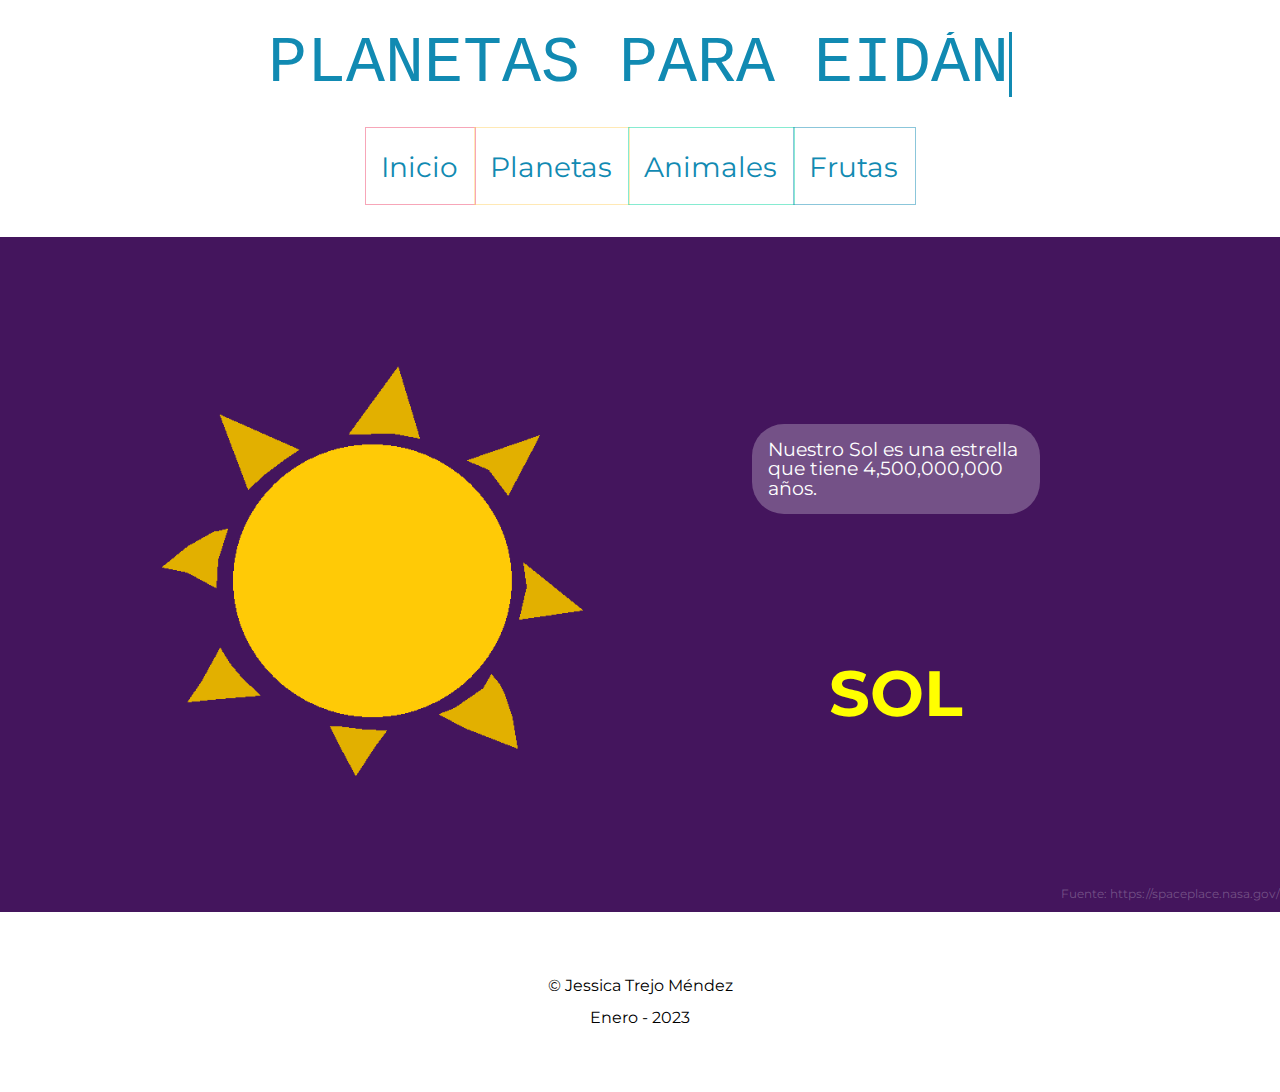
<file: planets.html>
<!DOCTYPE html>
<html lang="es">
<head>
    <meta charset="UTF-8">
    <meta http-equiv="X-UA-Compatible" content="IE=edge">
    <meta name="viewport" content="width=device-width, initial-scale=1.0">
    <title>Actividades para Eidán</title>

    <link rel="stylesheet" href="css/reset.css">
    <link rel="stylesheet" href="css/general.css">
    <link rel="stylesheet" href="css/header/title.css">
    <link rel="stylesheet" href="css/header/menu.css">
    <link rel="stylesheet" href="css/main/planets.css">
    <link rel="stylesheet" href="css/footer/footer.css">
    <link rel="shortcut icon" href="#">

    <!-- Resources -->
    <link rel="preconnect" href="https://fonts.googleapis.com">
    <link rel="preconnect" href="https://fonts.gstatic.com" crossorigin>
    <link href="https://fonts.googleapis.com/css2?family=Kalam&family=Montserrat:wght@300;400;700&family=Open+Sans:wght@300;400;700&display=swap" rel="stylesheet">
    <link rel="stylesheet" href="https://cdnjs.cloudflare.com/ajax/libs/font-awesome/5.15.3/css/all.min.css">
    
</head>
<body>

    <header>
        <h1 class="header__title">PLANETAS PARA EIDÁN</h1>
        <nav class="header__menu">
            <ul class="header__menu-list">
                <a class="header__list-item btn" href="index.html"><li class="menu-option">Inicio</li></a>
                <a class="header__list-item btn" href="#"><li class="menu-option">Planetas</li></a>
                <a class="header__list-item btn" href="animals.html"><li class="menu-option">Animales</li></a>
                <a class="header__list-item btn" href="#"><li class="menu-option">Frutas</li></a>
            </ul>
        </nav>
    </header>

    <main>

        <article class="content">
            <ul class="content__list">
                <li class="content__list-item no-select">
                    <img src="assets/planets/sun-2026715.svg" alt="Sun/Sol" class="item-img">
                    <div class="item-data">
                        <p class="item-data__note">Nuestro Sol es una estrella que tiene 4,500,000,000 años.</p>
                        <h2 class="item-data__title">SOL</h2>
                    </div>
                </li>
                <li class="content__list-item no-select hide">
                    <img src="assets/planets/mercury.svg" alt="Mercury/Mercurio" class="item-img">
                    <div class="item-data">
                        <p class="item-data__note">Es el planeta más pequeño del sistema solar. Un día equivale a 59 días terrestres, pero un año equivale a 88 días.</p>
                        <h2 class="item-data__title">MERCURIO</h2>
                    </div>
                </li>
                <li class="content__list-item  no-select hide">
                    <img src="assets/planets/venus.svg" alt="Venus" class="item-img">
                    <div class="item-data">
                        <p class="item-data__note">Es el planeta más caliente aunque no sea el más cercano. Rota en dirección contraria a los demás planetas. Y es visible a simple vista.</p>
                        <h2 class="item-data__title">VENUS</h2>
                    </div>
                </li>
                <li class="content__list-item  no-select hide">
                    <img src="assets/planets/earth.svg" alt="Earth/Tierra" class="item-img">
                    <div class="item-data">
                        <p class="item-data__note">Nuestro planeta hogar está cubierto en un 70% por agua. Su atmósfera tiene mucho oxígeno y nos protege de los meteoritos.</p>
                        <h2 class="item-data__title">TIERRA</h2>
                    </div>
                </li>
                <li class="content__list-item  no-select hide">
                    <img src="assets/planets/mars.svg" alt="Mars/Marte" class="item-img">
                    <div class="item-data">
                        <p class="item-data__note">Se le conoce como el 'planeta rojo' porque en su suelo hay hierro oxidado. Existe evidencia de la existencia de agua y se sospecha que podría haber tenido seres vivos.</p>
                        <h2 class="item-data__title">MARTE</h2>
                    </div>
                </li>
                <li class="content__list-item  no-select hide">
                    <img src="assets/planets/jupiter.svg" alt="Jupiter" class="item-img">
                    <div class="item-data">
                        <p class="item-data__note">Es el planeta más grande del sistema solar. La Gran Mancha Roja que tiene es producida por una tormenta de nubes.</p>
                        <h2 class="item-data__title">JUPITER</h2>
                    </div>
                </li>
                <li class="content__list-item  no-select hide">
                    <img src="assets/planets/saturn.svg" alt="Saturn/Saturno" class="item-img">
                    <div class="item-data">
                        <p class="item-data__note">Planeta gaseoso con un grupo de 7 anillos de hielo y roca.</p>
                        <h2 class="item-data__title">SATURNO</h2>
                    </div>
                </li>
                <li class="content__list-item  no-select hide">
                    <img src="assets/planets/uranus.svg" alt="Uranus/Urano" class="item-img">
                    <div class="item-data">
                        <p class="item-data__note">Planeta gélido de coloración azul debido al metano. También tiene unos anillos. Además, rota de lado.</p>
                        <h2 class="item-data__title">URANO</h2>
                    </div>
                </li>
                <li class="content__list-item no-select hide">
                    <img src="assets/planets/neptune.svg" alt="Neptune/Neptuno" class="item-img">
                    <div class="item-data">
                        <p class="item-data__note">Otro planeta gélido compuesto por agua, amoniaco y metano. Es el planeta más lejado al Sol y tarda 165 años terrestres en darle la vuelta.</p>
                        <h2 class="item-data__title">NEPTUNO</h2>
                    </div>
                </li>
            </ul>

            <p class="content__reference">Fuente: https://spaceplace.nasa.gov/</p>
        </article>
        
    </main>

    <footer>
        © Jessica Trejo Méndez <br>
        Enero - 2023
    </footer>
    
    <script src="js/planets.js"></script>

</body>
</file>
<file: css/general.css>
/* Variables */
:root {
    --main-background-color: white;
    --main-font: 'Montserrat';
    --font-kalam: 'Kalam';
    --font-opensans: 'Open Sans';

    --color-title: #118ab2;
    --color-menu: #000;
    --color-background-menu: #83c5be;
    
}

body {
    background-color: var(--main-background-color);
    font-family: var(--main-font);
}
</file>
<file: css/header/title.css>
header {
    display: grid;
    place-content: center;
}

.header__title {
    width: 19ch;
    margin: 2rem 0;
    border-right: 3px solid;
    color: var(--color-title);
    font-family: monospace;
    font-size: 5em;
    text-align: center;

    animation: typing 3s steps(19), blink .5s step-end infinite alternate;
    overflow: hidden;
    white-space: nowrap; 
}

/* Typing animation */
@keyframes typing {
    from {
        width: 0;
    }
}

@keyframes blink {
    50% {
        border-color: transparent;
    }
}

/* Media queries */
@media (max-width: 767px) {
    .header__title {
        font-size: 2rem;
    }
} 

@media (min-width: 768px) and (max-width: 1024px) {
    .header__title {
        font-size: 3rem;
    }
}
</file>
<file: css/header/menu.css>
.header__menu {
    width: max-content;
    margin: 0 auto;
}

.header__menu-list {
    display: flex;
    justify-content: space-between;
    color: var(--color-title);
}

.menu-option {
    position: relative;
}

.btn {
    position: relative;
    text-align: center;
    font-size: 28px;
    line-height: 44px;
    width: 100%;
    padding: 1rem;
    transition: all 0.5s;
}
  
.btn::before, .btn::after {
    content: '';
    position: absolute;
    transition: all 0.3s;
    bottom: 0;
    left: 0;
    width: 100%;
    height: 100%;
}
  
.header__list-item::before {
    opacity: 0;
    transform: scale(0.1, 1);
}
  
.header__list-item:hover::before {
    opacity: 1;
    transform: scale(1, 1);
}

.header__list-item::after {
    transition: all 0.5s;
}
  
.header__list-item:hover::after {
    transform: scale(1, .1);
    opacity: 0;
}

.header__list-item:nth-child(1)::before {
    background-color: #ef476e7c;
}

.header__list-item:nth-child(2)::before {
    background-color: #ffd1667c;
}

.header__list-item:nth-child(3)::before {
    background-color: #06d6a07c;
}

.header__list-item:nth-child(4)::before {
    background-color: #118ab27c;
}

.header__list-item:nth-child(1)::after {
    border: 1px solid #ef476e7c;
}

.header__list-item:nth-child(2)::after {
    border: 1px solid #ffd1667c;
}

.header__list-item:nth-child(3)::after {
    border: 1px solid #06d6a07c;
}

.header__list-item:nth-child(4)::after {
    border: 1px solid #118ab27c;
}

.header__menu-list, .btn {
    min-width: fit-content;
}

@media (max-width: 767px) {
    .header__list {
        flex-direction: column;
        align-items: center;
    }

    .btn {
        max-width: 80vw;
    }
    
    .header__list-item {
        font-size: 18px;
        padding: .5rem;
    }
}

@media (min-width: 768px) and (max-width: 1024px){
    .header__list-item {
        font-size: 20px;
        padding: .5rem;
    }
}
</file>
<file: css/main/planets.css>
.content {
    display: grid;
    place-content: center;
    height: 75vh;
    margin: 2rem 0 0 0;
    background-color: #44155d;
}

.content__list {
    display: grid;
    width: 80vw;
}

.content__list-item {
    display: flex;
    align-items: flex-start;
    gap: 3rem;
    transition: 1s;

    -webkit-animation: slide-top 0.5s cubic-bezier(0.250, 0.460, 0.450, 0.940) reverse both;
	        animation: slide-top 0.5s cubic-bezier(0.250, 0.460, 0.450, 0.940) reverse both;
}

.content__list-item:nth-child(even) {  
    flex-direction: row-reverse;
}

.item-img {
    height: 35vw;
}

.item-data {
    height: 100%;
    display: flex;
    flex-direction: column;
    align-items: center;
    justify-content: space-around;
}

.item-data__title {
    font-family: var(--main-font);
    font-size: 4em;
    font-weight: bold;
    color: yellow;
}

.item-data__note {
    background: rgba(255, 255, 255, 0.26);
    width: 50%;
    padding: 1rem;
    border-radius: 2rem;
    color: white;
    font-size: 1.2rem;
}

/**
 * ----------------------------------------
 * animation slide-top
 * ----------------------------------------
 */
 @-webkit-keyframes slide-top {
    0% {
      -webkit-transform: translateY(0);
              transform: translateY(0);
    }
    100% {
      -webkit-transform: translateY(-50px);
              transform: translateY(-50px);
    }
  }
  @keyframes slide-top {
    0% {
      -webkit-transform: translateY(0);
              transform: translateY(0);
    }
    100% {
      -webkit-transform: translateY(-50px);
              transform: translateY(-50px);
    }
  }
/* end */

.no-select {
    -webkit-user-select: none;
    -moz-user-select: none;
    -ms-user-select: none;
    user-select: none; 
}

.hide {
    display: none;
}

.content__reference {
    color: rgba(255, 255, 255, 0.26);
    font-size: 12px;
    position: absolute;
    bottom: 0;
    right: 0;
}

/* Media queries */
@media (max-width: 767px) {
    .card-title {
        font-size: 2rem;
    }
}  

@media (min-width: 768px) and (max-width: 1023px) {
}
</file>
<file: css/footer/footer.css>
footer {
    height: 10vh;
    padding: 5vh;

    display: grid;
    place-content: center;
    text-align: center;
    line-height: 2rem;
}
</file>
